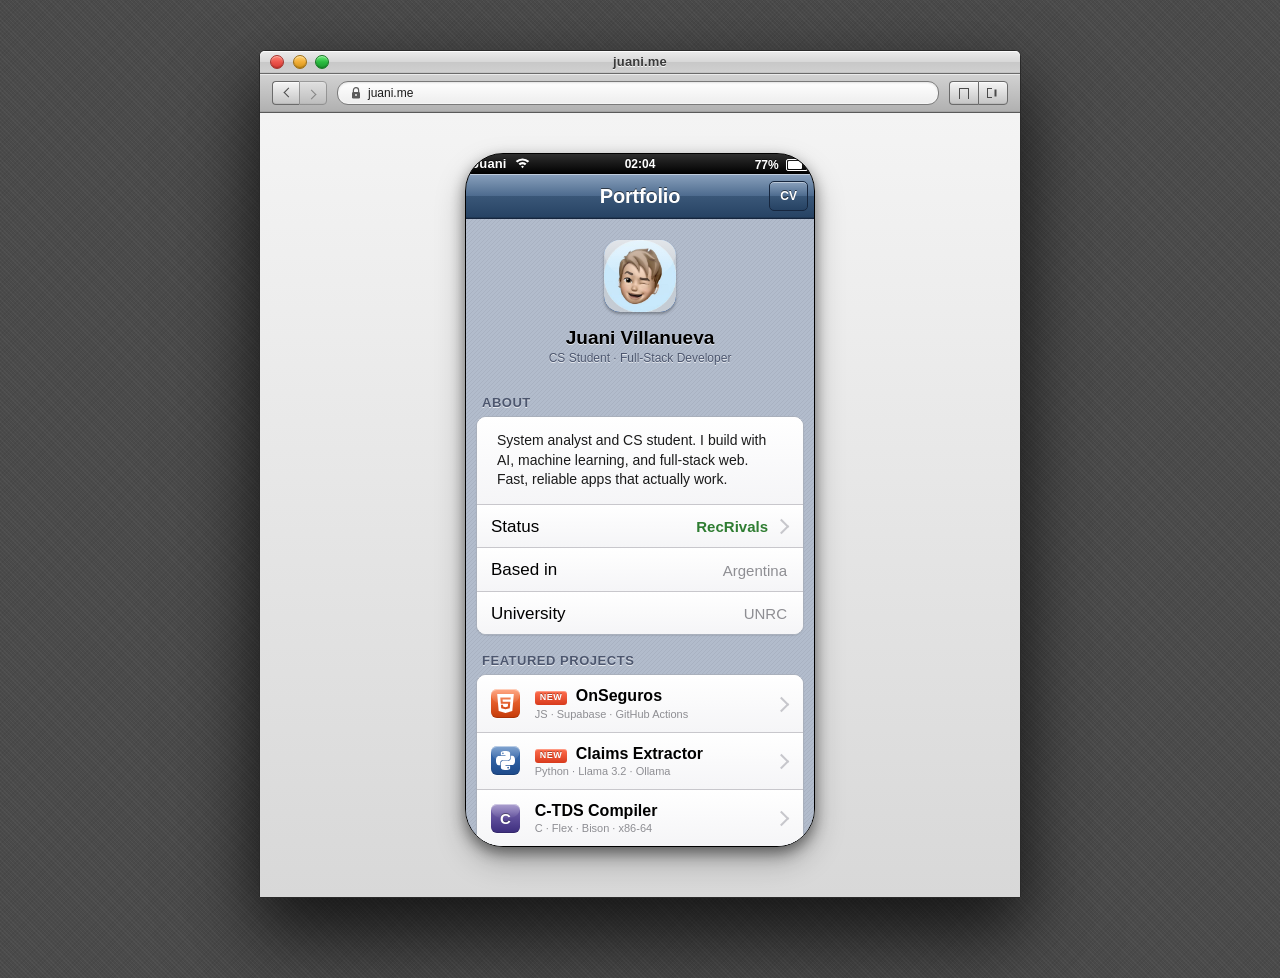
<file: index.html>
<!DOCTYPE html>
<html lang="en">
<head>
  <meta charset="UTF-8">
  <meta name="viewport" content="width=device-width, initial-scale=1, maximum-scale=1, user-scalable=no">
  <meta name="apple-mobile-web-app-capable" content="yes">
  <meta name="apple-mobile-web-app-status-bar-style" content="black">
  <meta name="format-detection" content="telephone=no">
  <title>Juani Villanueva</title>
  <link rel="apple-touch-icon" href="assets/favicon/favicon-32x32.png">
  <link rel="icon" type="image/png" sizes="32x32" href="assets/favicon/favicon-32x32.png">
  <link rel="stylesheet" href="styles.css">
  <script src="main.js" defer></script>
</head>
<body>

  <!-- OS X Lion / Safari 6 window (desktop only chrome) -->
  <div class="osx-window">
    <div class="osx-titlebar">
      <span class="traffic-light traffic-close"><span class="traffic-glyph">&times;</span></span>
      <span class="traffic-light traffic-min"><span class="traffic-glyph">&minus;</span></span>
      <span class="traffic-light traffic-max"><span class="traffic-glyph">+</span></span>
      <span class="osx-title">juani.me</span>
    </div>
    <div class="osx-toolbar">
      <div class="osx-nav-btns">
        <span class="osx-nav-btn osx-nav-back"><span class="osx-chev osx-chev-left"></span></span>
        <span class="osx-nav-btn osx-nav-fwd"><span class="osx-chev osx-chev-right"></span></span>
      </div>
      <div class="osx-urlbar">
        <span class="osx-padlock">
          <svg viewBox="0 0 12 14" xmlns="http://www.w3.org/2000/svg" aria-hidden="true">
            <path d="M3.4 6 V4.2 a2.6 2.6 0 0 1 5.2 0 V6" fill="none" stroke="#5a5a5a" stroke-width="1.2"/>
            <rect x="2" y="6" width="8" height="6.5" rx="1.2" fill="#5a5a5a"/>
            <circle cx="6" cy="9" r="0.9" fill="#fff"/>
          </svg>
        </span>
        <span class="osx-url">juani.me</span>
      </div>
      <div class="osx-tools">
        <span class="osx-tool osx-tool-share"></span>
        <span class="osx-tool osx-tool-tabs"></span>
      </div>
    </div>
    <div class="osx-stage">

      <!-- iPhone device frame (full-screen on mobile, framed on desktop) -->
      <div class="phone-frame">

        <!-- speaker grille + camera (desktop only) -->
        <div class="phone-speaker"></div>
        <div class="phone-camera"></div>
        <!-- home button (desktop only) -->
        <div class="phone-home"></div>

  <!-- iOS 6 status bar (iPod Touch style) -->
  <div class="status-bar">
    <span class="status-left">
      <span class="status-carrier">Juani</span>
      <svg class="wifi-icon" viewBox="0 0 16 12" xmlns="http://www.w3.org/2000/svg" aria-hidden="true">
        <path d="M8 11.2 L6.5 9.4 A2 2 0 0 1 9.5 9.4 Z" fill="#fff"/>
        <path d="M3.6 6.3 A6 6 0 0 1 12.4 6.3 L10.6 8 A3.5 3.5 0 0 0 5.4 8 Z" fill="#fff"/>
        <path d="M0.6 3.3 A11 11 0 0 1 15.4 3.3 L13.6 5 A8.4 8.4 0 0 0 2.4 5 Z" fill="#fff"/>
      </svg>
    </span>
    <span class="status-time" id="status-time">09:41</span>
    <span class="status-right">
      <span class="status-pct">77%</span>
      <span class="status-bat">
        <span class="status-bat-cap"></span>
      </span>
    </span>
  </div>

  <!-- iOS 6 navigation bar -->
  <div class="nav-bar">
    <h1 class="nav-title">Portfolio</h1>
    <a href="assets/images/CV_JuanIgnacioVillanueva.pdf" class="nav-action">CV</a>
  </div>

  <!-- scrolling content area -->
  <div class="content" id="content">

    <!-- Profile header (Settings.app About-style) -->
    <div class="profile-header">
      <div class="app-icon">
        <img class="app-icon-photo" src="assets/profile.jpeg" alt="Juani Villanueva">
      </div>
      <h2 class="profile-name">Juani Villanueva</h2>
      <p class="profile-subtitle">CS Student &middot; Full-Stack Developer</p>
    </div>

    <!-- ABOUT group -->
    <p class="group-label">ABOUT</p>
    <div class="group">
      <div class="row row-tall">
        <p class="row-bio">
          System analyst and CS student. I build with AI, machine learning, and full-stack web. Fast, reliable apps that actually work.
        </p>
      </div>
      <a class="row row-link" href="https://recrivals.com">
        <span class="row-cell row-cell-left"><span class="row-label">Status</span></span>
        <span class="row-cell row-cell-right"><span class="row-value row-value-green">RecRivals</span><span class="chevron"></span></span>
      </a>
      <div class="row">
        <span class="row-cell row-cell-left"><span class="row-label">Based in</span></span>
        <span class="row-cell row-cell-right"><span class="row-value">Argentina</span></span>
      </div>
      <div class="row row-last">
        <span class="row-cell row-cell-left"><span class="row-label">University</span></span>
        <span class="row-cell row-cell-right"><span class="row-value">UNRC</span></span>
      </div>
    </div>

    <!-- FEATURED PROJECTS group -->
    <p class="group-label">FEATURED PROJECTS</p>
    <div class="group">
      <a class="row row-link row-project" href="https://github.com/JuaniV2002/onseguros">
        <span class="row-cell row-cell-left">
          <span class="row-icon row-icon-html"><span class="row-icon-glyph"></span></span>
          <span class="row-stacked">
            <span class="row-name"><span class="row-badge">NEW</span> OnSeguros</span>
            <span class="row-detail">JS &middot; Supabase &middot; GitHub Actions</span>
          </span>
        </span>
        <span class="row-cell row-cell-right"><span class="chevron"></span></span>
      </a>
      <a class="row row-link row-project" href="https://github.com/JuaniV2002/claims-extractor">
        <span class="row-cell row-cell-left">
          <span class="row-icon row-icon-python"><span class="row-icon-glyph"></span></span>
          <span class="row-stacked">
            <span class="row-name"><span class="row-badge">NEW</span> Claims Extractor</span>
            <span class="row-detail">Python &middot; Llama 3.2 &middot; Ollama</span>
          </span>
        </span>
        <span class="row-cell row-cell-right"><span class="chevron"></span></span>
      </a>
      <a class="row row-link row-project" href="https://github.com/JuaniV2002/compiler">
        <span class="row-cell row-cell-left">
          <span class="row-icon row-icon-c"><span class="row-icon-glyph row-icon-text">C</span></span>
          <span class="row-stacked">
            <span class="row-name">C-TDS Compiler</span>
            <span class="row-detail">C &middot; Flex &middot; Bison &middot; x86-64</span>
          </span>
        </span>
        <span class="row-cell row-cell-right"><span class="chevron"></span></span>
      </a>
      <a class="row row-link row-project" href="https://github.com/JuaniV2002/EcosistemaFCE_PWA">
        <span class="row-cell row-cell-left">
          <span class="row-icon row-icon-html"><span class="row-icon-glyph"></span></span>
          <span class="row-stacked">
            <span class="row-name">Ecosistema FCE PWA</span>
            <span class="row-detail">JS &middot; HTML &middot; JSON</span>
          </span>
        </span>
        <span class="row-cell row-cell-right"><span class="chevron"></span></span>
      </a>
      <a class="row row-link row-project" href="https://github.com/Uriel-Gz/distributed_lamport_chat">
        <span class="row-cell row-cell-left">
          <span class="row-icon row-icon-shell"><span class="row-icon-glyph"></span></span>
          <span class="row-stacked">
            <span class="row-name">Distributed Lamport Chat</span>
            <span class="row-detail">Python &middot; Shell</span>
          </span>
        </span>
        <span class="row-cell row-cell-right"><span class="chevron"></span></span>
      </a>
      <a class="row row-link row-project row-last" href="https://github.com/JuaniV2002/moodle_welcome_message_plugin">
        <span class="row-cell row-cell-left">
          <span class="row-icon row-icon-php"><span class="row-icon-glyph"></span></span>
          <span class="row-stacked">
            <span class="row-name">Moodle Welcome</span>
            <span class="row-detail">PHP &middot; LMS plugin</span>
          </span>
        </span>
        <span class="row-cell row-cell-right"><span class="chevron"></span></span>
      </a>
    </div>
    <p class="group-footnote">
      See all repositories on <a href="https://github.com/JuaniV2002?tab=repositories">GitHub</a>
    </p>

    <!-- SKILLS group -->
    <p class="group-label">SKILLS &amp; STACK</p>
    <div class="group">
      <div class="row">
        <span class="row-cell row-cell-left">
          <span class="row-icon row-icon-react"><span class="row-icon-glyph"></span></span>
          <span class="row-label">React Native</span>
        </span>
        <span class="row-cell row-cell-right"><span class="row-value">Daily</span></span>
      </div>
      <div class="row">
        <span class="row-cell row-cell-left">
          <span class="row-icon row-icon-python"><span class="row-icon-glyph"></span></span>
          <span class="row-label">Python</span>
        </span>
        <span class="row-cell row-cell-right"><span class="row-value">Academic</span></span>
      </div>
      <div class="row">
        <span class="row-cell row-cell-left">
          <span class="row-icon row-icon-flutter"><span class="row-icon-glyph"></span></span>
          <span class="row-label">Flutter</span>
        </span>
        <span class="row-cell row-cell-right"><span class="row-value">Mobile</span></span>
      </div>
      <div class="row">
        <span class="row-cell row-cell-left">
          <span class="row-icon row-icon-actions"><span class="row-icon-glyph"></span></span>
          <span class="row-label">GitHub Actions</span>
        </span>
        <span class="row-cell row-cell-right"><span class="row-value">CI/CD</span></span>
      </div>
      <div class="row">
        <span class="row-cell row-cell-left">
          <span class="row-icon row-icon-html"><span class="row-icon-glyph"></span></span>
          <span class="row-label">Web Dev</span>
        </span>
        <span class="row-cell row-cell-right"><span class="row-value">Frontend</span></span>
      </div>
      <div class="row">
        <span class="row-cell row-cell-left">
          <span class="row-icon row-icon-docker"><span class="row-icon-glyph"></span></span>
          <span class="row-label">Docker</span>
        </span>
        <span class="row-cell row-cell-right"><span class="row-value">DevOps</span></span>
      </div>
      <div class="row">
        <span class="row-cell row-cell-left">
          <span class="row-icon row-icon-supabase"><span class="row-icon-glyph"></span></span>
          <span class="row-label">Supabase</span>
        </span>
        <span class="row-cell row-cell-right"><span class="row-value">Backend</span></span>
      </div>
      <div class="row row-last">
        <span class="row-cell row-cell-left">
          <span class="row-icon row-icon-shell"><span class="row-icon-glyph"></span></span>
          <span class="row-label">Shell</span>
        </span>
        <span class="row-cell row-cell-right"><span class="row-value">Scripting</span></span>
      </div>
    </div>

    <!-- CONTACT group -->
    <p class="group-label">CONTACT</p>
    <div class="group">
      <a class="row row-link row-project" href="mailto:juani2002villa@icloud.com">
        <span class="row-cell row-cell-left">
          <span class="row-icon row-icon-mail"><span class="row-icon-glyph"></span></span>
          <span class="row-stacked">
            <span class="row-name">Email</span>
            <span class="row-detail row-value-mono">juani2002villa@icloud.com</span>
          </span>
        </span>
        <span class="row-cell row-cell-right"><span class="chevron"></span></span>
      </a>
      <a class="row row-link row-project" href="https://github.com/JuaniV2002">
        <span class="row-cell row-cell-left">
          <span class="row-icon row-icon-github"><span class="row-icon-glyph"></span></span>
          <span class="row-stacked">
            <span class="row-name">GitHub</span>
            <span class="row-detail">@JuaniV2002</span>
          </span>
        </span>
        <span class="row-cell row-cell-right"><span class="chevron"></span></span>
      </a>
      <a class="row row-link row-project row-last" href="https://linkedin.com/in/juanivillanueva">
        <span class="row-cell row-cell-left">
          <span class="row-icon row-icon-linkedin"><span class="row-icon-glyph"></span></span>
          <span class="row-stacked">
            <span class="row-name">LinkedIn</span>
            <span class="row-detail">/in/juanivillanueva</span>
          </span>
        </span>
        <span class="row-cell row-cell-right"><span class="chevron"></span></span>
      </a>
    </div>

    <!-- DOWNLOAD group -->
    <p class="group-label">RESUME</p>
    <div class="group">
      <a class="row row-link row-last" href="assets/images/CV_JuanIgnacioVillanueva.pdf">
        <span class="row-cell row-cell-left">
          <span class="row-icon row-icon-download"><span class="row-icon-glyph"></span></span>
          <span class="row-label">Download CV</span>
        </span>
        <span class="row-cell row-cell-right">
          <span class="row-value">PDF</span>
          <span class="chevron"></span>
        </span>
      </a>
    </div>

    <!-- ABOUT THIS DEVICE-style footer -->
    <p class="group-label">VERSION</p>
    <div class="group">
      <div class="row">
        <span class="row-cell row-cell-left"><span class="row-label">Site</span></span>
        <span class="row-cell row-cell-right"><span class="row-value">6.1.6</span></span>
      </div>
      <div class="row">
        <span class="row-cell row-cell-left"><span class="row-label">Build</span></span>
        <span class="row-cell row-cell-right"><span class="row-value" id="build-hash">541c3f</span></span>
      </div>
      <div class="row row-last">
        <span class="row-cell row-cell-left"><span class="row-label">Best on</span></span>
        <span class="row-cell row-cell-right"><span class="row-value">A5 devices</span></span>
      </div>
    </div>

    <p class="footer">2026 Juani Villanueva</p>

  </div><!-- /.content -->

      </div><!-- /.phone-frame -->
    </div><!-- /.osx-stage -->
  </div><!-- /.osx-window -->

</body>
</html>
</file>
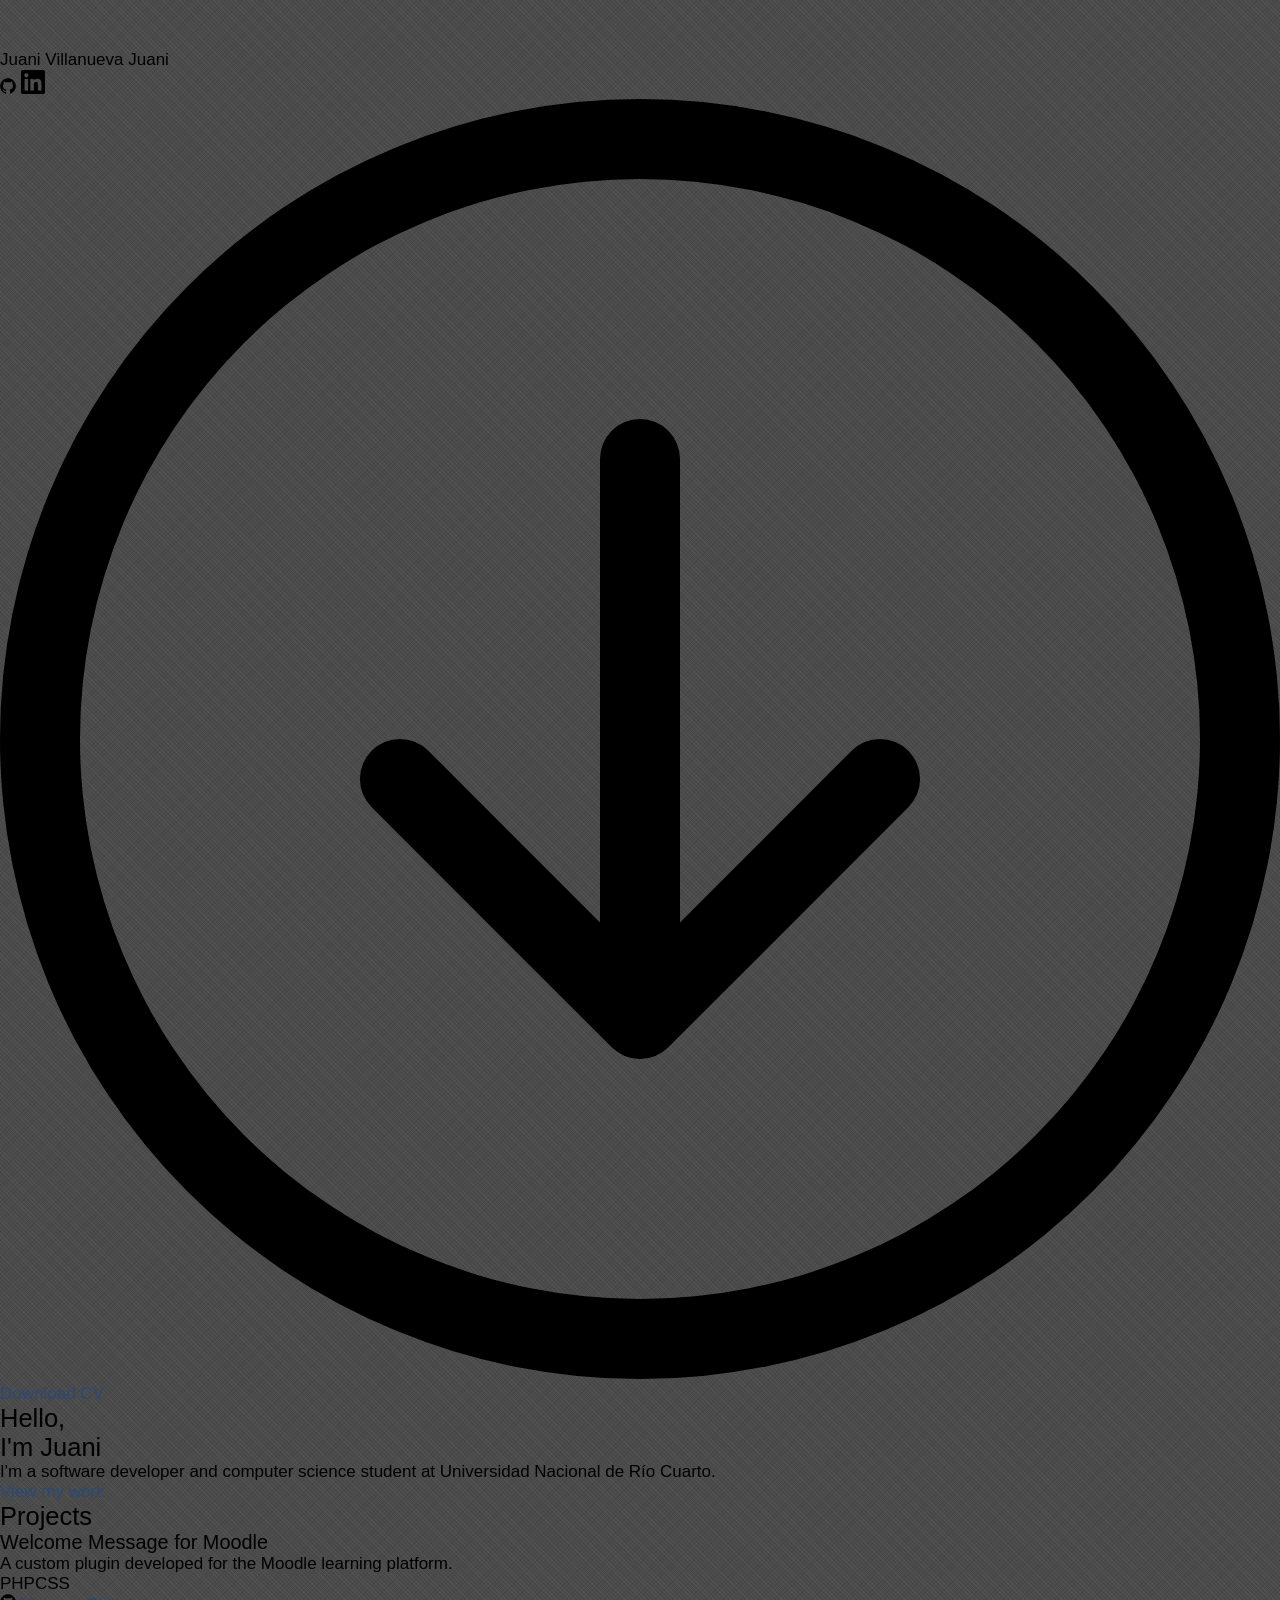
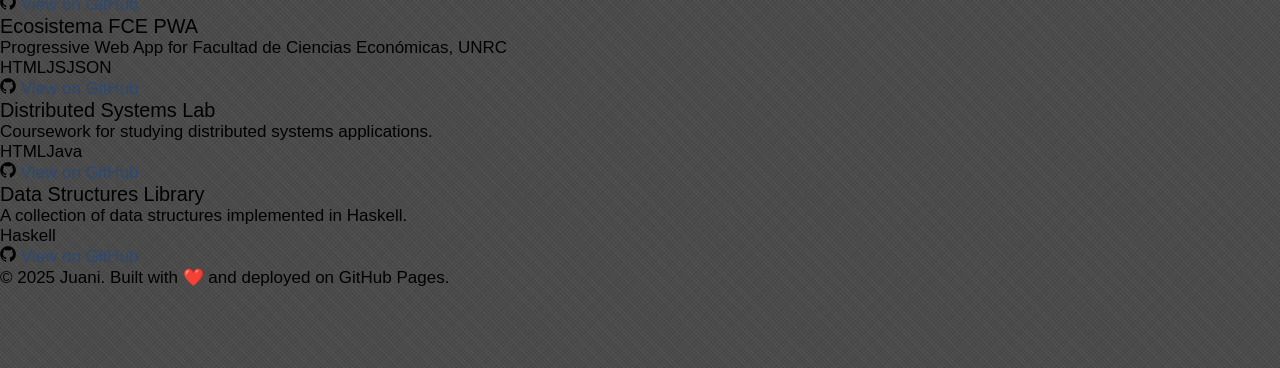
<file: landing.html>
<!DOCTYPE html>
<html lang="en">
<head>
  <meta charset="UTF-8">
  <meta name="viewport" content="width=device-width,initial-scale=1.0">
  <title>Juani's Portfolio</title>
  <link rel="preconnect" href="https://fonts.googleapis.com">
  <link rel="preconnect" href="https://fonts.gstatic.com" crossorigin>
  <link href="https://fonts.googleapis.com/css2?family=Nunito:ital,wght@0,200..1000;1,200..1000&display=swap" rel="stylesheet">
  <link rel="stylesheet" href="styles.css">
</head>
<body>
  <header class="header">
    <div class="logo">
      <span class="logo-full">Juani Villanueva</span>
      <span class="logo-short">Juani</span>
    </div>
    <nav class="nav">
      <a href="https://github.com/JuaniV2002" target="_blank" aria-label="GitHub">
        <img src="assets/github.svg" alt="GitHub" class="icon-lg">
      </a>
      <a href="https://linkedin.com/in/juaniVillanueva" target="_blank" aria-label="LinkedIn">
        <img src="assets/linkedin.svg" alt="LinkedIn" class="icon-lg">
      </a>
      <a href="assets/CV_JuanIgnacioVillanueva_2025.pdf" download class="cta-header" aria-label="Download CV">
        <img src="assets/download.svg" alt="Resume" class="icon-download">
        <span>Download CV</span>
      </a>
    </nav>
  </header>
  <main>
    <section class="hero">
      <h1>Hello,<br>I'm <span class="primary">Juani</span></h1>
      <p>I'm a software developer and computer science student at Universidad Nacional de Río Cuarto.</p>
      <a href="#projects" class="cta">View my work</a>
    </section>
    <section id="projects" class="projects-section">
      <h2>Projects</h2>
      <div class="bento-grid">
        <div class="project-card">
          <h3>Welcome Message for Moodle</h3>
          <p>A custom plugin developed for the Moodle learning platform.</p>
          <div class="tags">
            <span>PHP</span><span>CSS</span>
          </div>
          <a href="https://github.com/JuaniV2002/EcosistemaFCE_PWA" target="_blank" class="github-btn">
            <img src="assets/github.svg" alt="GitHub" class="icon-github">
            <span>View on GitHub</span>
          </a>
        </div>
        <div class="project-card">
          <h3>Ecosistema FCE PWA</h3>
          <p>Progressive Web App for Facultad de Ciencias Económicas, UNRC</p>
          <div class="tags">
            <span>HTML</span><span>JS</span><span>JSON</span>
          </div>
          <a href="https://github.com/JuaniV2002/moodle_welcome_message_plugin" target="_blank" class="github-btn">
            <img src="assets/github.svg" alt="GitHub" class="icon-github">
            <span>View on GitHub</span>
          </a>
        </div>
        <div class="project-card">
          <h3>Distributed Systems Lab</h3>
          <p>Coursework for studying distributed systems applications.</p>
          <div class="tags">
            <span>HTML</span><span>Java</span>
          </div>
          <a href="https://github.com/JuaniV2002" target="_blank" class="github-btn">
            <img src="assets/github.svg" alt="GitHub" class="icon-github">
            <span>View on GitHub</span>
          </a>
        </div>
        <div class="project-card">
          <h3>Data Structures Library</h3>
          <p>A collection of data structures implemented in Haskell.</p>
          <div class="tags">
            <span>Haskell</span>
          </div>
          <a href="https://github.com/JuaniV2002" target="_blank" class="github-btn">
            <img src="assets/github.svg" alt="GitHub" class="icon-github">
            <span>View on GitHub</span>
          </a>
        </div>
      </div>
    </section>
  </main>
  <footer>
    <p>&copy; 2025 Juani. Built with ❤️ and deployed on GitHub Pages.</p>
  </footer>
  <script src="main.js"></script>
</body>
</html>
</file>
<file: styles.css>
/* juani.me — iOS 6 Edition
 * Target: Mobile Safari (WebKit 536.x) on iOS 6.x (iPhone 4/4S/5, iPod Touch 4/5).
 * Floor: HTML 4/5, CSS 2.1 + early CSS3, -webkit-* prefixes. No Grid, no modern flex, no var(), no clamp(),
 * no calc with vars, no repeating-linear-gradient, no CSS filters, no css mask shorthand.
 * Confirmed-OK on iOS 6: border-radius, box-shadow, text-shadow, -webkit-linear-gradient,
 *   -webkit-gradient (legacy), -webkit-transform, -webkit-mask-image, display:table/table-cell,
 *   data: URI background-image with PNG/SVG.
 */

/* ============== reset ============== */

html, body {
  margin: 0;
  padding: 0;
  height: 100%;
  width: 100%;
}

body {
  position: absolute;
  top: 0; left: 0; right: 0; bottom: 0;
  overflow: hidden;
  background: #b2bccc;
  font-family: "Helvetica Neue", Helvetica, Arial, sans-serif;
  font-size: 17px;
  color: #000;
  -webkit-text-size-adjust: 100%;
  -webkit-tap-highlight-color: rgba(0, 0, 0, 0);
  -webkit-touch-callout: none;
}

/* OS X / phone wrappers — transparent passthrough on mobile */
.osx-window, .osx-stage, .phone-frame {
  position: absolute;
  top: 0; left: 0; right: 0; bottom: 0;
}
.osx-titlebar, .osx-toolbar, .phone-speaker, .phone-camera, .phone-home {
  display: none;
}

a { color: #2a4a76; text-decoration: none; }
h1, h2, h3, p { margin: 0; padding: 0; font-weight: normal; }

/* ============== iOS 6 status bar ============== */

.status-bar {
  position: absolute;
  top: 0; left: 0; right: 0;
  height: 20px;
  background: #000;
  background: -webkit-gradient(linear, left top, left bottom, from(#2e2e2e), to(#000));
  background: -webkit-linear-gradient(top, #2e2e2e, #000);
  color: #fff;
  font-size: 12px;
  font-weight: bold;
  line-height: 20px;
  text-shadow: 0 -1px 0 rgba(0, 0, 0, 0.5);
  z-index: 30;
  overflow: hidden;
}

.status-left {
  position: absolute;
  top: 0;
  left: 6px;
  height: 20px;
  line-height: 20px;
}

.status-carrier {
  display: inline-block;
  vertical-align: 0;
  font-size: 13px;
  font-weight: bold;
  letter-spacing: 0.01em;
}

.wifi-icon {
  display: inline-block;
  width: 15px;
  height: 11px;
  vertical-align: -1px;
  margin-left: 5px;
}

.status-time {
  position: absolute;
  top: 0;
  left: 50%;
  width: 60px;
  margin-left: -30px;
  text-align: center;
}

.status-right {
  position: absolute;
  top: 0;
  right: 6px;
  height: 20px;
  line-height: 20px;
}

.status-pct {
  font-size: 12px;
  margin-right: 4px;
  vertical-align: middle;
}

.status-bat {
  display: inline-block;
  width: 18px;
  height: 8px;
  border: 1px solid #fff;
  border-radius: 2px;
  position: relative;
  vertical-align: middle;
  padding: 1px;
}
.status-bat-cap {
  display: block;
  width: 77%;
  height: 100%;
  background: #fff;
  border-radius: 1px;
}
.status-bat:after {
  content: "";
  position: absolute;
  top: 2px;
  right: -2px;
  width: 1px;
  height: 4px;
  background: #fff;
  border-radius: 0 1px 1px 0;
}

/* ============== iOS 6 navigation bar ============== */

.nav-bar {
  position: absolute;
  top: 20px; left: 0; right: 0;
  height: 44px;
  background: #4a6a8e;
  background: -webkit-gradient(linear, left top, left bottom,
    from(#8aa1bd),
    color-stop(0.5, #4d6b8e),
    color-stop(0.5, #3a5778),
    to(#264263));
  background: -webkit-linear-gradient(top, #8aa1bd 0%, #4d6b8e 50%, #3a5778 50%, #264263 100%);
  border-bottom: 1px solid #16263e;
  -webkit-box-shadow: inset 0 1px 0 rgba(255, 255, 255, 0.45), inset 0 -1px 0 rgba(0, 0, 0, 0.15);
  box-shadow:         inset 0 1px 0 rgba(255, 255, 255, 0.45), inset 0 -1px 0 rgba(0, 0, 0, 0.15);
  z-index: 20;
}

.nav-title {
  position: absolute;
  top: 0; left: 50%;
  width: 220px;
  margin-left: -110px;
  height: 44px;
  line-height: 44px;
  text-align: center;
  color: #fff;
  font-size: 20px;
  font-weight: bold;
  text-shadow: 0 -1px 0 rgba(0, 0, 0, 0.55);
  letter-spacing: -0.01em;
}

/* nav button (right-side action) */
.nav-action {
  position: absolute;
  top: 7px;
  right: 6px;
  height: 28px;
  line-height: 28px;
  padding: 0 10px;
  color: #fff;
  font-size: 12px;
  font-weight: bold;
  text-shadow: 0 -1px 0 rgba(0, 0, 0, 0.55);
  background: -webkit-gradient(linear, left top, left bottom,
    from(#8aa1bd), color-stop(0.5, #4d6b8e),
    color-stop(0.5, #3a5778), to(#264263));
  background: -webkit-linear-gradient(top, #8aa1bd 0%, #4d6b8e 50%, #3a5778 50%, #264263 100%);
  border: 1px solid #16263e;
  border-radius: 5px;
  -webkit-box-shadow: inset 0 1px 0 rgba(255, 255, 255, 0.4);
  box-shadow:         inset 0 1px 0 rgba(255, 255, 255, 0.4);
}

.nav-action:active {
  background: -webkit-gradient(linear, left top, left bottom,
    from(#5d7494), to(#1f3252));
  background: -webkit-linear-gradient(top, #5d7494, #1f3252);
}

/* ============== content scroll area ============== */

.content {
  position: absolute;
  top: 64px; left: 0; right: 0; bottom: 0;
  overflow-x: hidden;
  overflow-y: auto;
  -webkit-overflow-scrolling: touch;
  background: #b2bccc;
  /* Faint pinstripe via tiny tiled SVG */
  background-image: url("data:image/svg+xml;utf8,<svg xmlns='http://www.w3.org/2000/svg' width='4' height='4'><rect width='4' height='4' fill='%23b2bccc'/><path d='M0 4 L4 0' stroke='%23000' stroke-opacity='0.05' stroke-width='1'/></svg>");
  background-repeat: repeat;
}

/* ============== profile header ============== */

.profile-header {
  text-align: center;
  padding: 22px 0 12px 0;
}

.app-icon {
  display: inline-block;
  width: 72px;
  height: 72px;
  border-radius: 16px;
  background: -webkit-gradient(linear, left top, left bottom,
    from(#7eb6f0), color-stop(0.5, #3a82d8),
    color-stop(0.5, #2a6cc6), to(#1d54a8));
  background: -webkit-linear-gradient(top, #7eb6f0 0%, #3a82d8 50%, #2a6cc6 50%, #1d54a8 100%);
  -webkit-box-shadow:
    inset 0 1px 0 rgba(255, 255, 255, 0.5),
    inset 0 -1px 0 rgba(0, 0, 0, 0.2),
    0 2px 3px rgba(0, 0, 0, 0.3);
  box-shadow:
    inset 0 1px 0 rgba(255, 255, 255, 0.5),
    inset 0 -1px 0 rgba(0, 0, 0, 0.2),
    0 2px 3px rgba(0, 0, 0, 0.3);
  position: relative;
  overflow: hidden;
}

/* iOS 6 squircle glossy reflection on top half */
.app-icon:after {
  content: "";
  position: absolute;
  top: 0; left: 0; right: 0;
  height: 50%;
  border-radius: 16px 16px 50% 50% / 16px 16px 100% 100%;
  background: -webkit-gradient(linear, left top, left bottom,
    from(rgba(255, 255, 255, 0.5)), to(rgba(255, 255, 255, 0.05)));
  background: -webkit-linear-gradient(top, rgba(255, 255, 255, 0.5), rgba(255, 255, 255, 0.05));
}

.app-icon-photo {
  display: block;
  width: 72px;
  height: 72px;
  border: 0;
  border-radius: 16px;
}

.profile-name {
  margin-top: 10px;
  font-size: 19px;
  font-weight: bold;
  color: #000;
  text-shadow: 0 1px 0 rgba(255, 255, 255, 0.7);
}

.profile-subtitle {
  font-size: 12px;
  color: #4c566e;
  text-shadow: 0 1px 0 rgba(255, 255, 255, 0.7);
  margin-top: 2px;
}

/* ============== grouped table view ============== */

.group-label {
  margin: 18px 0 6px 16px;
  font-size: 13px;
  font-weight: bold;
  color: #4c566e;
  letter-spacing: 0.04em;
  text-transform: uppercase;
  text-shadow: 0 1px 0 rgba(255, 255, 255, 0.7);
}

.group {
  margin: 0 10px;
  background: #fff;
  border: 1px solid #a9b0bc;
  border-radius: 10px;
  -webkit-box-shadow:
    inset 0 1px 0 rgba(255, 255, 255, 0.9),
    0 1px 1px rgba(0, 0, 0, 0.08);
  box-shadow:
    inset 0 1px 0 rgba(255, 255, 255, 0.9),
    0 1px 1px rgba(0, 0, 0, 0.08);
  overflow: hidden;
}

.row {
  display: table;
  width: 100%;
  border-bottom: 1px solid #c8c7cc;
  background: -webkit-gradient(linear, left top, left bottom,
    from(#ffffff), to(#f5f5f7));
  background: -webkit-linear-gradient(top, #ffffff, #f5f5f7);
  color: #000;
  text-shadow: none;
  -webkit-tap-highlight-color: rgba(0, 0, 0, 0);
}

.row-last { border-bottom: 0; }

a.row { color: #000; }

.row-link:active {
  background: -webkit-gradient(linear, left top, left bottom,
    from(#5b9fea), to(#1d65cf));
  background: -webkit-linear-gradient(top, #5b9fea, #1d65cf);
  color: #fff;
}
.row-link:active .row-label,
.row-link:active .row-value,
.row-link:active .row-name,
.row-link:active .row-detail { color: #fff; }
.row-link:active .chevron { border-color: #fff; }
.row-link:active .row-badge { background: #fff; color: #1d65cf; text-shadow: none; }

/* cells */
.row-cell {
  display: table-cell;
  vertical-align: middle;
  padding: 11px 0;
}
.row-cell-left  { padding-left: 14px; padding-right: 8px; }
.row-cell-right { padding-right: 16px; text-align: right; white-space: nowrap; }

/* tall row (bio) */
.row-tall {
  display: block;
  padding: 14px 20px;
  -webkit-box-sizing: border-box;
  box-sizing: border-box;
}
.row-bio  {
  margin: 0;
  padding: 0;
  font-size: 14px;
  line-height: 1.4;
  color: #1a1a1a;
  word-wrap: break-word;
  overflow-wrap: break-word;
  white-space: normal;
  -webkit-hyphens: none;
}

/* labels and values */
.row-label {
  font-size: 17px;
  color: #000;
  vertical-align: middle;
}
.row-value {
  font-size: 15px;
  color: #8e8e93;
  vertical-align: middle;
}
.row-value-green { color: #2f7d32; font-weight: bold; }
.row-value-mono  { font-family: "Courier New", Courier, monospace; font-size: 11px; }

/* stacked rows (project listing) */
.row-stacked {
  display: inline-block;
  vertical-align: middle;
  max-width: 200px;
}
.row-name {
  display: block;
  font-size: 16px;
  color: #000;
  font-weight: bold;
  line-height: 1.2;
}
.row-detail {
  display: block;
  font-size: 11px;
  color: #8e8e93;
  margin-top: 2px;
  line-height: 1.2;
}

/* NEW badge */
.row-badge {
  display: inline-block;
  background: -webkit-gradient(linear, left top, left bottom,
    from(#ff6f4f), to(#d83a1c));
  background: -webkit-linear-gradient(top, #ff6f4f, #d83a1c);
  color: #fff;
  font-size: 9px;
  font-weight: bold;
  letter-spacing: 0.06em;
  padding: 1px 5px 2px;
  border-radius: 3px;
  margin-right: 4px;
  vertical-align: 1px;
  text-shadow: 0 -1px 0 rgba(0, 0, 0, 0.3);
  -webkit-box-shadow: inset 0 1px 0 rgba(255, 255, 255, 0.3);
  box-shadow: inset 0 1px 0 rgba(255, 255, 255, 0.3);
}

/* CSS chevron (rotated border) */
.chevron {
  display: inline-block;
  width: 9px;
  height: 9px;
  border-right: 2px solid #c7c7cc;
  border-top:   2px solid #c7c7cc;
  -webkit-transform: rotate(45deg);
  transform:         rotate(45deg);
  margin-left: 8px;
  vertical-align: -1px;
}

/* ============== row icons (squircle) ============== */

.row-icon {
  display: inline-block;
  width: 29px;
  height: 29px;
  border-radius: 6px;
  position: relative;
  margin-right: 10px;
  vertical-align: middle;
  -webkit-box-shadow:
    inset 0 1px 0 rgba(255, 255, 255, 0.45),
    inset 0 -1px 0 rgba(0, 0, 0, 0.15),
    0 1px 0 rgba(255, 255, 255, 0.5);
  box-shadow:
    inset 0 1px 0 rgba(255, 255, 255, 0.45),
    inset 0 -1px 0 rgba(0, 0, 0, 0.15),
    0 1px 0 rgba(255, 255, 255, 0.5);
  overflow: hidden;
}
.row-icon:after {
  content: "";
  position: absolute;
  top: 0; left: 0; right: 0;
  height: 50%;
  border-radius: 6px 6px 50% 50% / 6px 6px 100% 100%;
  background: -webkit-gradient(linear, left top, left bottom,
    from(rgba(255, 255, 255, 0.35)), to(rgba(255, 255, 255, 0.03)));
  background: -webkit-linear-gradient(top, rgba(255, 255, 255, 0.35), rgba(255, 255, 255, 0.03));
  pointer-events: none;
}

/* white masked glyph */
.row-icon-glyph {
  position: absolute;
  top: 5px; left: 5px;
  width: 19px;
  height: 19px;
  background: #fff;
  z-index: 1;
  -webkit-mask-size: 19px 19px;
  -webkit-mask-position: center center;
  -webkit-mask-repeat: no-repeat;
}

/* text-glyph fallback for icons that aren't a tech logo */
.row-icon-text {
  background: transparent;
  -webkit-mask: none;
  mask: none;
  color: #fff;
  font-weight: bold;
  font-size: 15px;
  line-height: 19px;
  text-align: center;
  text-shadow: 0 -1px 0 rgba(0, 0, 0, 0.35);
}

/* color schemes per skill — iOS 6 settings-style colored squircles */
.row-icon-python     { background: -webkit-gradient(linear, left top, left bottom, from(#3f74b8), to(#1d4a8a)); background: -webkit-linear-gradient(top, #3f74b8, #1d4a8a); }
.row-icon-react      { background: -webkit-gradient(linear, left top, left bottom, from(#1f2935), to(#0d141f)); background: -webkit-linear-gradient(top, #1f2935, #0d141f); }
.row-icon-flutter    { background: -webkit-gradient(linear, left top, left bottom, from(#54bfff), to(#1a78c4)); background: -webkit-linear-gradient(top, #54bfff, #1a78c4); }
.row-icon-actions    { background: -webkit-gradient(linear, left top, left bottom, from(#444), to(#111));        background: -webkit-linear-gradient(top, #444, #111); }
.row-icon-html       { background: -webkit-gradient(linear, left top, left bottom, from(#ff7a45), to(#c43a08)); background: -webkit-linear-gradient(top, #ff7a45, #c43a08); }
.row-icon-docker     { background: -webkit-gradient(linear, left top, left bottom, from(#4cb5ed), to(#0f5fa5)); background: -webkit-linear-gradient(top, #4cb5ed, #0f5fa5); }
.row-icon-supabase   { background: -webkit-gradient(linear, left top, left bottom, from(#5fd49a), to(#0f8a4f)); background: -webkit-linear-gradient(top, #5fd49a, #0f8a4f); }
.row-icon-shell      { background: -webkit-gradient(linear, left top, left bottom, from(#5f5f5f), to(#202020)); background: -webkit-linear-gradient(top, #5f5f5f, #202020); }
.row-icon-mail       { background: -webkit-gradient(linear, left top, left bottom, from(#5db5ff), to(#1063c6)); background: -webkit-linear-gradient(top, #5db5ff, #1063c6); }
.row-icon-github     { background: -webkit-gradient(linear, left top, left bottom, from(#5a5a5a), to(#1a1a1a)); background: -webkit-linear-gradient(top, #5a5a5a, #1a1a1a); }
.row-icon-linkedin   { background: -webkit-gradient(linear, left top, left bottom, from(#3a8dd6), to(#0a4d80)); background: -webkit-linear-gradient(top, #3a8dd6, #0a4d80); }
.row-icon-download   { background: -webkit-gradient(linear, left top, left bottom, from(#7dd35f), to(#2a8e2a)); background: -webkit-linear-gradient(top, #7dd35f, #2a8e2a); }
.row-icon-c          { background: -webkit-gradient(linear, left top, left bottom, from(#7f6db5), to(#3c2d7d)); background: -webkit-linear-gradient(top, #7f6db5, #3c2d7d); }
.row-icon-php        { background: -webkit-gradient(linear, left top, left bottom, from(#9c8fc9), to(#4a3f8e)); background: -webkit-linear-gradient(top, #9c8fc9, #4a3f8e); }

/* glyph mask images — pointed at existing SVG icons */
.row-icon-python     .row-icon-glyph { -webkit-mask-image: url(assets/icons/python.svg); }
.row-icon-react      .row-icon-glyph { -webkit-mask-image: url(assets/icons/reactnative.svg); background: #61dafb; }
.row-icon-flutter    .row-icon-glyph { -webkit-mask-image: url(assets/icons/flutter.svg); }
.row-icon-actions    .row-icon-glyph { -webkit-mask-image: url(assets/icons/githubactions.svg); }
.row-icon-html       .row-icon-glyph { -webkit-mask-image: url(assets/icons/html5.svg); }
.row-icon-docker     .row-icon-glyph { -webkit-mask-image: url(assets/icons/docker.svg); }
.row-icon-supabase   .row-icon-glyph { -webkit-mask-image: url(assets/icons/supabase.svg); }
.row-icon-shell      .row-icon-glyph { -webkit-mask-image: url(assets/icons/gnubash.svg); }
.row-icon-mail       .row-icon-glyph { -webkit-mask-image: url(assets/icons/mail.svg); }
.row-icon-github     .row-icon-glyph { -webkit-mask-image: url(assets/icons/github.svg); }
.row-icon-linkedin   .row-icon-glyph { -webkit-mask-image: url(assets/icons/linkedin.svg); }
.row-icon-download   .row-icon-glyph { -webkit-mask-image: url(assets/icons/download.svg); }
.row-icon-php        .row-icon-glyph { -webkit-mask-image: url(assets/icons/php.svg); }

/* ============== group footnote ============== */

.group-footnote {
  margin: 8px 16px 0 16px;
  font-size: 12px;
  color: #4c566e;
  text-shadow: 0 1px 0 rgba(255, 255, 255, 0.7);
}
.group-footnote a { color: #2a4a76; text-decoration: underline; }

.footer {
  text-align: center;
  margin: 22px 0 30px 0;
  font-size: 11px;
  color: #6d6d72;
  text-shadow: 0 1px 0 rgba(255, 255, 255, 0.7);
  line-height: 1.5;
}

/* ====================================================================
   Desktop layout (>= 1024px): wrap the iOS 6 page inside an OS X Lion
   Safari 6 window, set against a dark linen wallpaper. The phone sits
   inside the Safari content area as a black-bezel iPhone device.
   ==================================================================== */

@media (min-width: 1024px) {

  html, body {
    position: static;
    overflow: visible;
    height: auto;
    min-height: 100%;
  }

  body {
    background-color: #4a4a4a;
    /* Linen weave — diagonal cross-hatch with subtle highlights */
    background-image:
      repeating-linear-gradient(45deg,
        rgba(255, 255, 255, 0.04),
        rgba(255, 255, 255, 0.04) 1px,
        transparent 1px,
        transparent 3px),
      repeating-linear-gradient(-45deg,
        rgba(0, 0, 0, 0.05),
        rgba(0, 0, 0, 0.05) 1px,
        transparent 1px,
        transparent 3px);
    padding: 50px 0 80px;
  }

  /* ---- OS X Window ---- */
  .osx-window {
    position: relative;
    top: auto; left: auto; right: auto; bottom: auto;
    width: 760px;
    margin: 0 auto;
    background: #d6d6d6;
    border: 1px solid #2a2a2a;
    border-radius: 6px 6px 0 0;
    box-shadow:
      0 1px 0 rgba(255, 255, 255, 0.4) inset,
      0 25px 60px rgba(0, 0, 0, 0.55),
      0 50px 100px rgba(0, 0, 0, 0.35);
  }

  /* ---- Title bar (brushed metal) ---- */
  .osx-titlebar {
    display: block;
    position: relative;
    height: 22px;
    line-height: 22px;
    background:
      linear-gradient(180deg,
        #ececec 0%,
        #d8d8d8 48%,
        #c8c8c8 52%,
        #d0d0d0 100%);
    border-bottom: 1px solid #6a6a6a;
    border-radius: 5px 5px 0 0;
    padding: 0 10px;
    box-shadow:
      inset 0 1px 0 rgba(255, 255, 255, 0.8),
      inset 0 -1px 0 rgba(0, 0, 0, 0.06);
  }

  /* ---- Traffic lights ---- */
  .traffic-light {
    display: inline-block;
    width: 12px;
    height: 12px;
    border-radius: 50%;
    vertical-align: -2px;
    margin-right: 4px;
    border: 1px solid #555;
    box-shadow:
      inset 0 1px 0 rgba(255, 255, 255, 0.4),
      inset 0 -1px 1px rgba(0, 0, 0, 0.2);
    position: relative;
  }
  .traffic-close {
    background: linear-gradient(180deg, #ff8676 0%, #ec544c 50%, #d83b34 100%);
    border-color: #a4322c;
  }
  .traffic-min {
    background: linear-gradient(180deg, #ffd373 0%, #f1ad36 50%, #d2941a 100%);
    border-color: #9c6d12;
  }
  .traffic-max {
    background: linear-gradient(180deg, #6cef7a 0%, #2bbb40 50%, #1c9930 100%);
    border-color: #167923;
  }
  .traffic-glyph {
    position: absolute;
    top: -1px;
    left: 0;
    right: 0;
    text-align: center;
    font-size: 11px;
    font-weight: bold;
    line-height: 12px;
    color: rgba(0, 0, 0, 0.55);
    opacity: 0;
    -webkit-transition: opacity 0.15s;
    transition: opacity 0.15s;
    font-family: -apple-system, "Helvetica Neue", sans-serif;
  }
  .osx-titlebar:hover .traffic-glyph { opacity: 1; }

  /* ---- Title text ---- */
  .osx-title {
    position: absolute;
    top: 0;
    left: 50%;
    transform: translateX(-50%);
    font-family: "Lucida Grande", "Helvetica Neue", Helvetica, sans-serif;
    font-size: 13px;
    font-weight: bold;
    color: #3a3a3a;
    text-shadow: 0 1px 0 rgba(255, 255, 255, 0.85);
    letter-spacing: 0.01em;
  }

  /* ---- Toolbar (back/fwd + URL + tools) ---- */
  .osx-toolbar {
    display: flex;
    align-items: center;
    gap: 10px;
    height: 38px;
    background: linear-gradient(180deg, #d2d2d2 0%, #b0b0b0 100%);
    border-bottom: 1px solid #5a5a5a;
    padding: 0 12px;
    box-shadow:
      inset 0 1px 0 rgba(255, 255, 255, 0.55),
      inset 0 -1px 0 rgba(0, 0, 0, 0.08);
  }

  .osx-nav-btns {
    display: flex;
  }
  .osx-nav-btn {
    width: 26px;
    height: 22px;
    background: linear-gradient(180deg, #f5f5f5 0%, #c4c4c4 100%);
    border: 1px solid #6a6a6a;
    box-shadow:
      inset 0 1px 0 rgba(255, 255, 255, 0.7),
      inset 0 -1px 0 rgba(0, 0, 0, 0.06);
    position: relative;
  }
  .osx-nav-back { border-radius: 4px 0 0 4px; border-right: 0; }
  .osx-nav-fwd  { border-radius: 0 4px 4px 0; opacity: 0.5; }

  .osx-chev {
    position: absolute;
    top: 50%;
    left: 50%;
    width: 6px;
    height: 6px;
    border-top: 1.5px solid #4a4a4a;
    border-left: 1.5px solid #4a4a4a;
    margin: -4px 0 0 -1px;
  }
  .osx-chev-left  { transform: rotate(-45deg); }
  .osx-chev-right { transform: rotate(135deg); margin: -2px 0 0 -5px; }

  .osx-urlbar {
    flex: 1;
    height: 22px;
    background: linear-gradient(180deg, #ffffff 0%, #ededed 100%);
    border: 1px solid #7a7a7a;
    border-radius: 11px;
    padding: 0 12px;
    display: flex;
    align-items: center;
    gap: 6px;
    font-family: "Lucida Grande", "Helvetica Neue", Helvetica, sans-serif;
    font-size: 12px;
    color: #2a2a2a;
    box-shadow:
      inset 0 1px 2px rgba(0, 0, 0, 0.12),
      inset 0 0 0 1px rgba(255, 255, 255, 0.4);
  }
  .osx-padlock svg { display: block; width: 12px; height: 14px; vertical-align: middle; }
  .osx-url { font-weight: 500; color: #1a1a1a; }

  .osx-tools {
    display: flex;
    gap: 0;
  }
  .osx-tool {
    display: inline-block;
    width: 28px;
    height: 22px;
    background: linear-gradient(180deg, #f5f5f5 0%, #c4c4c4 100%);
    border: 1px solid #6a6a6a;
    box-shadow:
      inset 0 1px 0 rgba(255, 255, 255, 0.7),
      inset 0 -1px 0 rgba(0, 0, 0, 0.06);
    position: relative;
  }
  .osx-tool-share { border-radius: 4px 0 0 4px; border-right: 0; }
  .osx-tool-tabs  { border-radius: 0 4px 4px 0; }
  /* tiny glyphs inside tool buttons */
  .osx-tool-share:after {
    content: "";
    position: absolute;
    top: 6px; left: 9px;
    width: 8px; height: 10px;
    border: 1.5px solid #4a4a4a;
    border-bottom: 0;
    border-radius: 1px 1px 0 0;
  }
  .osx-tool-tabs:after {
    content: "";
    position: absolute;
    top: 6px; left: 8px;
    width: 4px; height: 8px;
    border: 1.5px solid #4a4a4a;
    border-right: 0;
    box-shadow: 6px 0 0 -1.5px #4a4a4a;
  }

  /* ---- Safari content area (the "stage") ---- */
  .osx-stage {
    position: relative;
    top: auto; left: auto; right: auto; bottom: auto;
    background: linear-gradient(180deg, #f4f4f4 0%, #d8d8d8 100%);
    padding: 40px 0 50px;
    overflow: visible;
  }

  /* ---- iPhone device frame ---- */
  .phone-frame {
    position: relative;
    top: auto; left: auto; right: auto; bottom: auto;
    width: 320px;
    height: 568px;
    margin: 0 auto;
    background: #1a1a1a;
    background:
      linear-gradient(180deg, #2a2a2a 0%, #050505 100%);
    border: 1px solid #000;
    border-radius: 38px;
    padding: 62px 14px;
    box-sizing: content-box;
    box-shadow:
      inset 0 1px 1px rgba(255, 255, 255, 0.15),
      inset 0 -1px 1px rgba(255, 255, 255, 0.05),
      inset 0 0 0 2px #000,
      0 6px 14px rgba(0, 0, 0, 0.45),
      0 14px 30px rgba(0, 0, 0, 0.25);
    overflow: hidden;
  }

  /* speaker grille at top */
  .phone-speaker {
    display: block;
    position: absolute;
    top: 22px;
    left: 50%;
    width: 56px;
    height: 6px;
    margin-left: -28px;
    background: #0a0a0a;
    border-radius: 3px;
    box-shadow:
      inset 0 1px 1px rgba(0, 0, 0, 0.7),
      inset 0 -1px 0 rgba(255, 255, 255, 0.04);
  }
  /* front-facing camera left of speaker */
  .phone-camera {
    display: block;
    position: absolute;
    top: 23px;
    left: 50%;
    width: 5px;
    height: 5px;
    margin-left: -52px;
    background: #0c0c10;
    border-radius: 50%;
    box-shadow: inset 0 0 2px rgba(110, 130, 160, 0.5);
  }
  /* home button bottom */
  .phone-home {
    display: block;
    position: absolute;
    bottom: 14px;
    left: 50%;
    width: 38px;
    height: 38px;
    margin-left: -19px;
    background: linear-gradient(180deg, #2c2c2c 0%, #0a0a0a 100%);
    border: 1px solid #000;
    border-radius: 50%;
    box-shadow:
      inset 0 1px 0 rgba(255, 255, 255, 0.1),
      inset 0 -1px 1px rgba(0, 0, 0, 0.5);
  }
  .phone-home:after {
    content: "";
    position: absolute;
    top: 50%;
    left: 50%;
    width: 14px;
    height: 14px;
    margin: -7px 0 0 -7px;
    border: 1.5px solid rgba(255, 255, 255, 0.45);
    border-radius: 3px;
  }

  /* status-bar / nav-bar / content stay absolute inside the screen */
  /* The screen content area = the inner padding box of .phone-frame.
     Status bar at top:0, nav at top:20, content from top:64 to bottom:0. */
}
</file>
